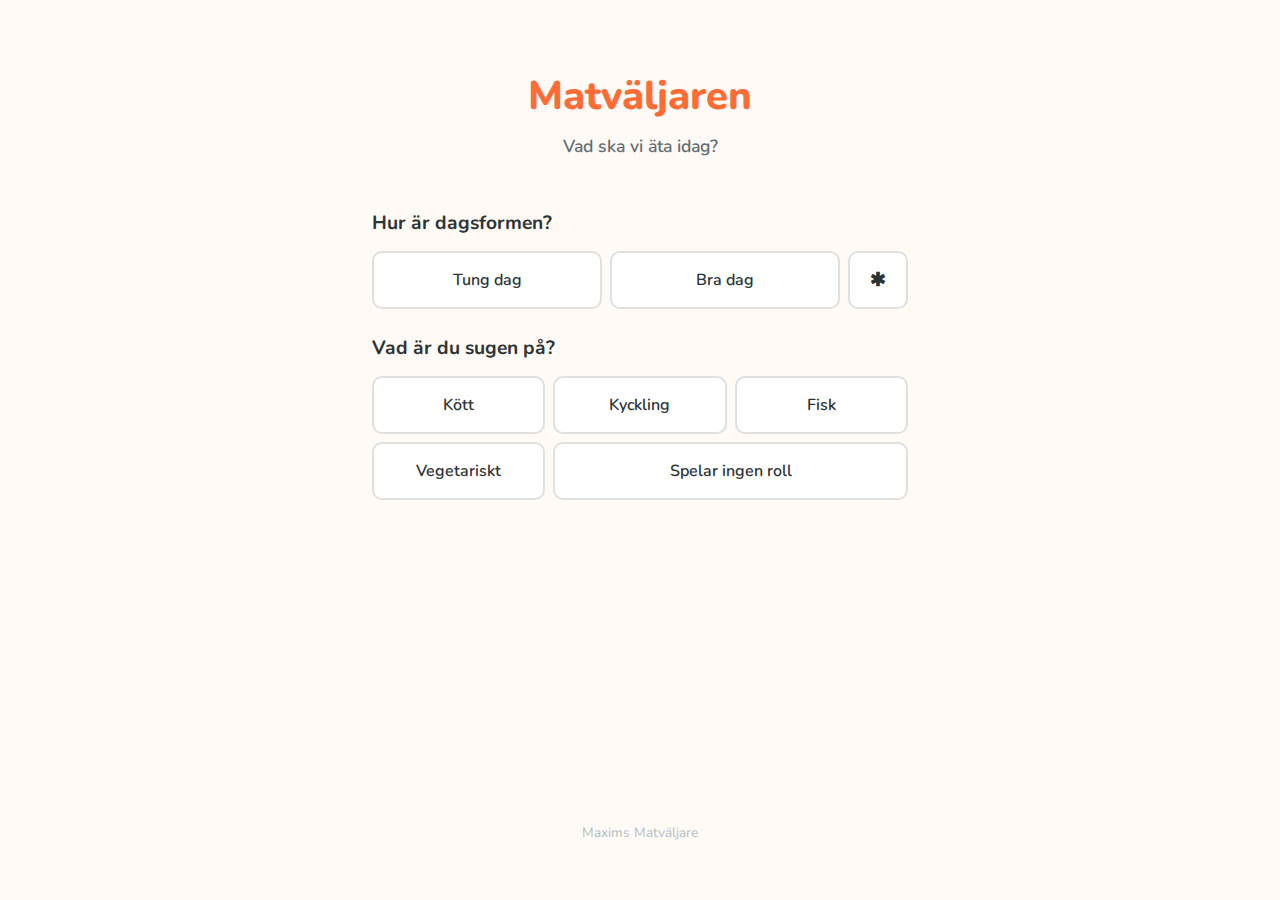
<file: mat/index.html>
<!DOCTYPE html>
<html lang="sv">
<head>
    <meta charset="UTF-8">
    <meta name="viewport" content="width=device-width, initial-scale=1.0">
    <title>Matväljaren - Vad ska vi äta idag?</title>
    <link rel="stylesheet" href="styles.css">
    <link rel="preconnect" href="https://fonts.googleapis.com">
    <link rel="preconnect" href="https://fonts.gstatic.com" crossorigin>
    <link href="https://fonts.googleapis.com/css2?family=Nunito:wght@400;600;700;800&display=swap" rel="stylesheet">
    <link rel="icon" type="image/x-icon" href="../favicon.ico">
</head>
<body>
    <div class="container">
        <header>
            <h1>Matväljaren</h1>
            <p class="subtitle">Vad ska vi äta idag?</p>
        </header>

        <main>
            <!-- Filter Section -->
            <section id="filters" class="filters-section">
                <div class="filter-group">
                    <h2>Hur är dagsformen?</h2>
                    <div class="button-group energy-buttons">
                        <button class="filter-btn" data-energy="tired">Tung dag</button>
                        <button class="filter-btn" data-energy="good">Bra dag</button>
                        <button class="filter-btn wildcard" data-energy="all">✱</button>
                    </div>
                </div>

                <div class="filter-group">
                    <h2>Vad är du sugen på?</h2>
                    <div class="button-group category-buttons">
                        <button class="filter-btn" data-category="kött">Kött</button>
                        <button class="filter-btn" data-category="kyckling">Kyckling</button>
                        <button class="filter-btn" data-category="fisk">Fisk</button>
                        <button class="filter-btn" data-category="vegetariskt">Vegetariskt</button>
                        <button class="filter-btn" data-category="all">Spelar ingen roll</button>
                    </div>
                </div>
            </section>

            <!-- Results Section -->
            <section id="results" class="results-section hidden">
                <div class="results-header">
                    <h2>Förslag <span id="results-count"></span></h2>
                    <div class="sort-buttons">
                        <button class="sort-btn active" data-sort="time">Snabbast</button>
                        <button class="sort-btn" data-sort="price">Billigast</button>
                        <button class="sort-btn" data-sort="name">A-Ö</button>
                    </div>
                </div>
                <div id="recipes-grid" class="recipes-grid">
                    <!-- Recipe cards will be inserted here -->
                </div>
                <button id="reset-btn" class="reset-btn">Börja om</button>
            </section>
        </main>

        <footer>
            <p>Maxims Matväljare</p>
        </footer>
    </div>

    <!-- Expanded Recipe Modal -->
    <div id="recipe-modal" class="modal hidden">
        <div class="modal-content">
            <button class="modal-close">&times;</button>
            <div id="modal-body">
                <!-- Recipe details will be inserted here -->
            </div>
        </div>
    </div>

    <script src="script.js"></script>
</body>
</html>
</file>
<file: mat/styles.css>
/* CSS Reset & Base */
* {
    margin: 0;
    padding: 0;
    box-sizing: border-box;
}

:root {
    --primary-color: #ff6b35;
    --primary-hover: #e85a2a;
    --secondary-color: #f7c59f;
    --background: #fffaf5;
    --card-bg: #ffffff;
    --text-primary: #2d3436;
    --text-secondary: #636e72;
    --text-light: #b2bec3;
    --success: #00b894;
    --border-radius: 16px;
    --border-radius-sm: 10px;
    --shadow-sm: 0 2px 8px rgba(0, 0, 0, 0.08);
    --shadow-md: 0 4px 16px rgba(0, 0, 0, 0.12);
    --shadow-lg: 0 8px 32px rgba(0, 0, 0, 0.16);
    --transition: all 0.3s ease;
}

html {
    font-size: 16px;
}

body {
    font-family: 'Nunito', -apple-system, BlinkMacSystemFont, sans-serif;
    background-color: var(--background);
    color: var(--text-primary);
    line-height: 1.6;
    min-height: 100vh;
}

.container {
    max-width: 600px;
    margin: 0 auto;
    padding: 1rem;
    min-height: 100vh;
    display: flex;
    flex-direction: column;
}

/* Header */
header {
    text-align: center;
    padding: 1.5rem 0;
}

header h1 {
    font-size: 2rem;
    font-weight: 800;
    color: var(--primary-color);
    margin-bottom: 0.25rem;
}

.subtitle {
    font-size: 1rem;
    color: var(--text-secondary);
    font-weight: 600;
}

/* Main Content */
main {
    flex: 1;
}

/* Filters Section */
.filters-section {
    padding: 1rem 0;
}

.filter-group {
    margin-bottom: 1.5rem;
}

.filter-group h2 {
    font-size: 1.1rem;
    font-weight: 700;
    margin-bottom: 0.75rem;
    color: var(--text-primary);
}

.button-group {
    display: flex;
    flex-wrap: wrap;
    gap: 0.5rem;
}

.filter-btn {
    flex: 1;
    min-width: calc(33% - 0.5rem);
    padding: 0.875rem 1rem;
    border: 2px solid #e0e0e0;
    border-radius: var(--border-radius-sm);
    background: var(--card-bg);
    font-family: inherit;
    font-size: 0.95rem;
    font-weight: 600;
    color: var(--text-primary);
    cursor: pointer;
    transition: var(--transition);
    text-align: center;
}

.filter-btn:hover {
    border-color: var(--primary-color);
    background: #fff5f0;
}

.filter-btn.active {
    border-color: var(--primary-color);
    background: var(--primary-color);
    color: white;
}

.filter-btn.wildcard {
    flex: 0;
    min-width: auto;
    padding: 0.875rem 1.25rem;
    font-size: 1.2rem;
}

.energy-buttons .filter-btn:not(.wildcard) {
    flex: 1;
}

.category-buttons {
    display: grid;
    grid-template-columns: repeat(2, 1fr);
    gap: 0.5rem;
}

.category-buttons .filter-btn:last-child {
    grid-column: span 2;
}

/* Results Section */
.results-section {
    padding: 1rem 0;
}

.results-section.hidden {
    display: none;
}

.results-header {
    display: flex;
    flex-direction: column;
    gap: 0.75rem;
    margin-bottom: 1rem;
}

.results-header h2 {
    font-size: 1.25rem;
    font-weight: 700;
}

#results-count {
    font-size: 0.9rem;
    font-weight: 600;
    color: var(--text-secondary);
}

.sort-buttons {
    display: flex;
    gap: 0.5rem;
}

.sort-btn {
    flex: 1;
    padding: 0.5rem 0.75rem;
    border: 1px solid #e0e0e0;
    border-radius: 20px;
    background: var(--card-bg);
    font-family: inherit;
    font-size: 0.85rem;
    font-weight: 600;
    color: var(--text-secondary);
    cursor: pointer;
    transition: var(--transition);
}

.sort-btn:hover {
    border-color: var(--primary-color);
    color: var(--primary-color);
}

.sort-btn.active {
    background: var(--primary-color);
    border-color: var(--primary-color);
    color: white;
}

/* Recipe Grid */
.recipes-grid {
    display: flex;
    flex-direction: column;
    gap: 1rem;
}

/* Recipe Card */
.recipe-card {
    background: var(--card-bg);
    border-radius: var(--border-radius);
    overflow: hidden;
    box-shadow: var(--shadow-sm);
    cursor: pointer;
    transition: var(--transition);
}

.recipe-card:hover {
    box-shadow: var(--shadow-md);
    transform: translateY(-2px);
}

.recipe-card:active {
    transform: translateY(0);
}

.card-content {
    display: flex;
    gap: 1rem;
    padding: 1rem;
}

.card-image {
    width: 100px;
    height: 100px;
    border-radius: var(--border-radius-sm);
    object-fit: cover;
    flex-shrink: 0;
}

.card-info {
    flex: 1;
    display: flex;
    flex-direction: column;
    justify-content: center;
}

.card-title {
    font-size: 1rem;
    font-weight: 700;
    margin-bottom: 0.5rem;
    color: var(--text-primary);
    line-height: 1.3;
}

.card-meta {
    display: flex;
    gap: 1rem;
    flex-wrap: wrap;
}

.meta-item {
    display: flex;
    align-items: center;
    gap: 0.25rem;
    font-size: 0.9rem;
    color: var(--text-secondary);
    font-weight: 600;
}

.meta-icon {
    font-size: 1rem;
}

/* Reset Button */
.reset-btn {
    width: 100%;
    margin-top: 1.5rem;
    padding: 1rem;
    border: 2px solid var(--primary-color);
    border-radius: var(--border-radius-sm);
    background: transparent;
    font-family: inherit;
    font-size: 1rem;
    font-weight: 700;
    color: var(--primary-color);
    cursor: pointer;
    transition: var(--transition);
}

.reset-btn:hover {
    background: var(--primary-color);
    color: white;
}

/* Modal */
.modal {
    position: fixed;
    top: 0;
    left: 0;
    right: 0;
    bottom: 0;
    background: rgba(0, 0, 0, 0.5);
    display: flex;
    align-items: flex-end;
    justify-content: center;
    z-index: 1000;
    padding: 0;
}

.modal.hidden {
    display: none;
}

.modal-content {
    background: var(--card-bg);
    width: 100%;
    max-width: 600px;
    max-height: 90vh;
    border-radius: var(--border-radius) var(--border-radius) 0 0;
    overflow: hidden;
    position: relative;
    animation: slideUp 0.3s ease;
}

@keyframes slideUp {
    from {
        transform: translateY(100%);
    }
    to {
        transform: translateY(0);
    }
}

.modal-close {
    position: absolute;
    top: 1rem;
    right: 1rem;
    width: 36px;
    height: 36px;
    border: none;
    border-radius: 50%;
    background: rgba(255, 255, 255, 0.9);
    font-size: 1.5rem;
    color: var(--text-secondary);
    cursor: pointer;
    z-index: 10;
    display: flex;
    align-items: center;
    justify-content: center;
    box-shadow: var(--shadow-sm);
}

.modal-close:hover {
    background: white;
    color: var(--text-primary);
}

#modal-body {
    overflow-y: auto;
    max-height: 90vh;
}

/* Modal Recipe Details */
.modal-image {
    width: 100%;
    height: 250px;
    object-fit: cover;
}

.modal-details {
    padding: 1.5rem;
}

.modal-title {
    font-size: 1.5rem;
    font-weight: 800;
    margin-bottom: 0.75rem;
    color: var(--text-primary);
}

.modal-meta {
    display: flex;
    gap: 1.5rem;
    margin-bottom: 1.5rem;
    padding-bottom: 1rem;
    border-bottom: 1px solid #eee;
}

.modal-meta .meta-item {
    font-size: 1rem;
}

.section-title {
    font-size: 1.1rem;
    font-weight: 700;
    margin-bottom: 0.75rem;
    color: var(--text-primary);
    display: flex;
    align-items: center;
    gap: 0.5rem;
}

.ingredients-list {
    list-style: none;
    margin-bottom: 1.5rem;
}

.ingredients-list li {
    padding: 0.5rem 0;
    border-bottom: 1px solid #f0f0f0;
    display: flex;
    justify-content: space-between;
    font-size: 0.95rem;
}

.ingredients-list li:last-child {
    border-bottom: none;
}

.ingredient-name {
    color: var(--text-primary);
}

.ingredient-amount {
    color: var(--text-secondary);
    font-weight: 600;
}

.steps-list {
    list-style: none;
    counter-reset: step-counter;
}

.steps-list li {
    position: relative;
    padding: 0.75rem 0 0.75rem 2.5rem;
    border-bottom: 1px solid #f0f0f0;
    font-size: 0.95rem;
    line-height: 1.5;
}

.steps-list li:last-child {
    border-bottom: none;
}

.steps-list li::before {
    counter-increment: step-counter;
    content: counter(step-counter);
    position: absolute;
    left: 0;
    top: 0.75rem;
    width: 1.75rem;
    height: 1.75rem;
    background: var(--primary-color);
    color: white;
    border-radius: 50%;
    display: flex;
    align-items: center;
    justify-content: center;
    font-size: 0.85rem;
    font-weight: 700;
}

/* Footer */
footer {
    text-align: center;
    padding: 1.5rem 0;
    color: var(--text-light);
    font-size: 0.85rem;
}

/* No Results */
.no-results {
    text-align: center;
    padding: 3rem 1rem;
    color: var(--text-secondary);
}

.no-results-icon {
    font-size: 3rem;
    margin-bottom: 1rem;
}

.no-results h3 {
    font-size: 1.1rem;
    margin-bottom: 0.5rem;
}

/* Animations */
.fade-in {
    animation: fadeIn 0.3s ease;
}

@keyframes fadeIn {
    from {
        opacity: 0;
        transform: translateY(10px);
    }
    to {
        opacity: 1;
        transform: translateY(0);
    }
}

/* Loading state */
.loading {
    text-align: center;
    padding: 2rem;
    color: var(--text-secondary);
}

.loading::after {
    content: '';
    display: inline-block;
    width: 20px;
    height: 20px;
    border: 2px solid var(--primary-color);
    border-top-color: transparent;
    border-radius: 50%;
    animation: spin 0.8s linear infinite;
    margin-left: 0.5rem;
    vertical-align: middle;
}

@keyframes spin {
    to {
        transform: rotate(360deg);
    }
}

/* Desktop Enhancements */
@media (min-width: 768px) {
    .container {
        padding: 2rem;
    }

    header {
        padding: 2rem 0;
    }

    header h1 {
        font-size: 2.5rem;
    }

    .subtitle {
        font-size: 1.1rem;
    }

    .filter-group h2 {
        font-size: 1.2rem;
    }

    .filter-btn {
        padding: 1rem 1.5rem;
        font-size: 1rem;
    }

    .category-buttons {
        grid-template-columns: repeat(3, 1fr);
    }

    .category-buttons .filter-btn:nth-child(4) {
        grid-column: span 1;
    }

    .category-buttons .filter-btn:last-child {
        grid-column: span 2;
    }

    .recipes-grid {
        display: grid;
        grid-template-columns: repeat(2, 1fr);
        gap: 1rem;
    }

    .recipe-card {
        flex-direction: column;
    }

    .card-content {
        flex-direction: column;
        padding: 0;
    }

    .card-image {
        width: 100%;
        height: 160px;
        border-radius: 0;
    }

    .card-info {
        padding: 1rem;
    }

    .modal {
        align-items: center;
        padding: 2rem;
    }

    .modal-content {
        border-radius: var(--border-radius);
        max-height: 85vh;
    }

    .modal-image {
        height: 300px;
    }
}

/* Scrollbar styling */
::-webkit-scrollbar {
    width: 8px;
}

::-webkit-scrollbar-track {
    background: #f1f1f1;
}

::-webkit-scrollbar-thumb {
    background: #ccc;
    border-radius: 4px;
}

::-webkit-scrollbar-thumb:hover {
    background: #aaa;
}

/* Touch feedback for mobile */
@media (hover: none) {
    .filter-btn:active,
    .sort-btn:active,
    .recipe-card:active {
        opacity: 0.8;
    }
}
</file>
